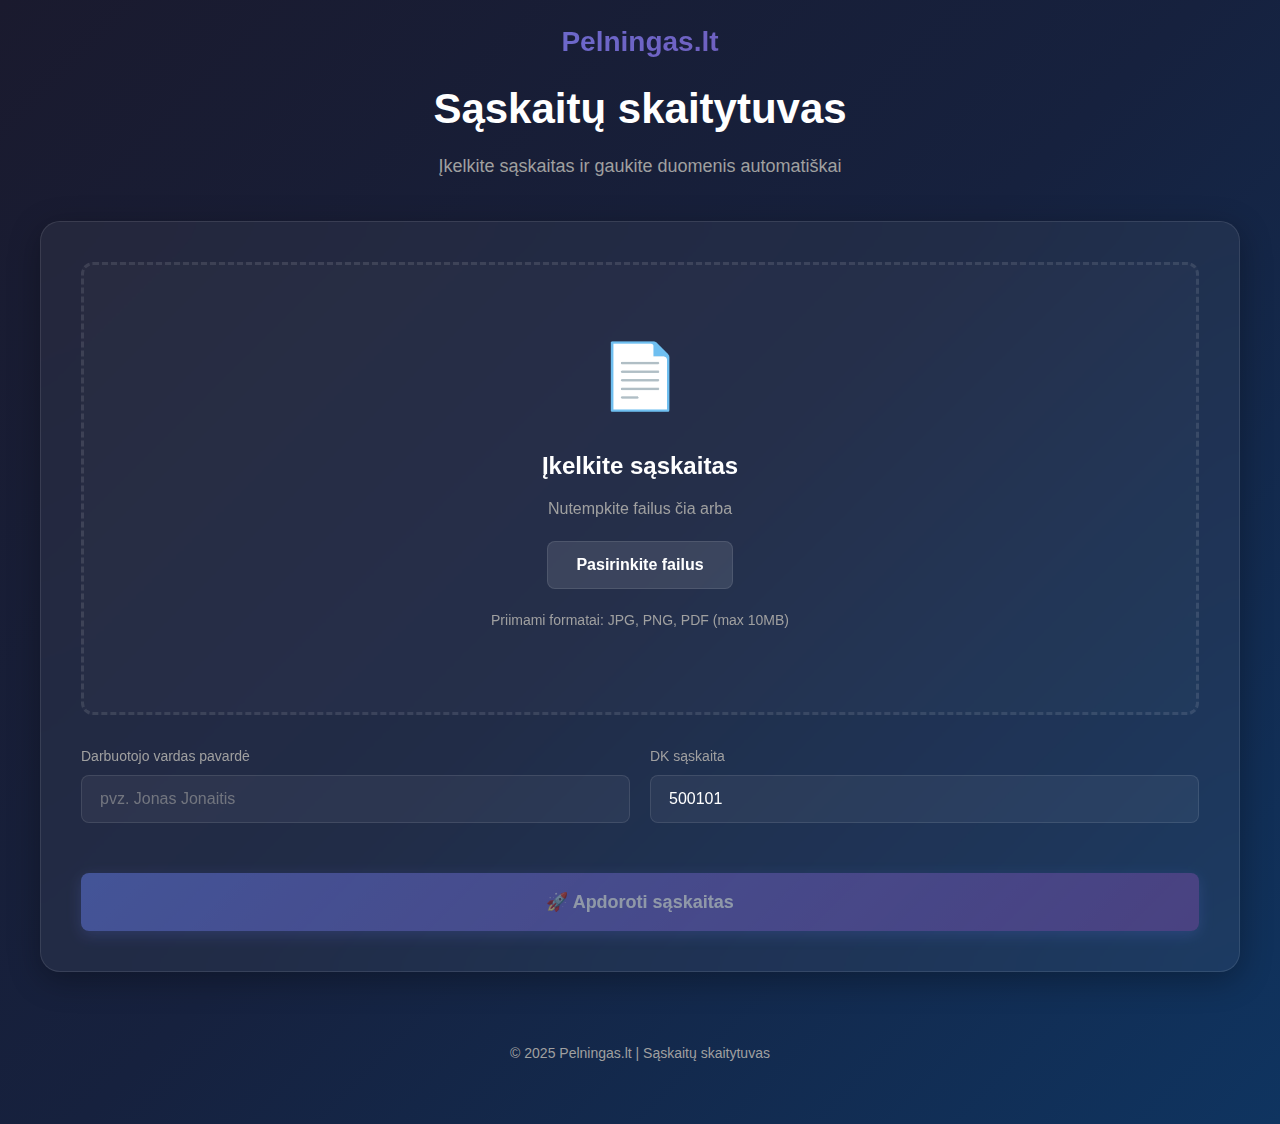
<file: index.html>
<!DOCTYPE html>
<html lang="lt">
<head>
    <meta charset="UTF-8">
    <meta name="viewport" content="width=device-width, initial-scale=1.0">
    <title>Sąskaitų skaitytuvas | Pelningas.lt</title>
    <link rel="stylesheet" href="css/styles.css">
    <!-- SheetJS library for Excel generation -->
    <script src="https://cdn.sheetjs.com/xlsx-0.20.1/package/dist/xlsx.full.min.js"></script>
</head>
<body>
    <div class="container">
        <!-- Header -->
        <header class="header">
            <div class="logo">Pelningas.lt</div>
            <h1>Sąskaitų skaitytuvas</h1>
            <p class="subtitle">Įkelkite sąskaitas ir gaukite duomenis automatiškai</p>
        </header>

        <!-- Upload Section -->
        <section id="upload-section" class="card">
            <div class="upload-zone" id="upload-zone">
                <div class="upload-icon">📄</div>
                <h3>Įkelkite sąskaitas</h3>
                <p>Nutempkite failus čia arba</p>
                <button class="btn btn-secondary" id="browse-btn">Pasirinkite failus</button>
                <input type="file" id="file-input" multiple accept=".jpg,.jpeg,.png,.pdf" hidden>
                <p class="file-types">Priimami formatai: JPG, PNG, PDF (max 10MB)</p>
            </div>

            <!-- Preview uploaded files -->
            <div id="file-preview" class="file-preview hidden">
                <h4>Pasirinkti failai:</h4>
                <ul id="file-list"></ul>
            </div>

            <!-- Additional fields -->
            <div class="form-fields">
                <div class="form-group">
                    <label for="employee">Darbuotojo vardas pavardė</label>
                    <input type="text" id="employee" placeholder="pvz. Jonas Jonaitis">
                </div>
                <div class="form-group">
                    <label for="saleCorAcc">DK sąskaita</label>
                    <input type="text" id="saleCorAcc" placeholder="500101" value="500101">
                </div>
            </div>

            <button class="btn btn-primary btn-lg" id="submit-btn" disabled>
                🚀 Apdoroti sąskaitas
            </button>
        </section>

        <!-- Processing Section -->
        <section id="processing-section" class="card hidden">
            <div class="processing">
                <div class="spinner"></div>
                <h3>Apdorojamos sąskaitos...</h3>
                <p id="processing-status">Nuskaitomas tekstas...</p>
                <div class="progress-bar">
                    <div class="progress" id="progress"></div>
                </div>
            </div>
        </section>

        <!-- Results Section -->
        <section id="results-section" class="card hidden">
            <div class="results-header">
                <div class="success-badge">
                    <span class="icon">✅</span>
                    <span>Sąskaitos sėkmingai nuskaitytos!</span>
                </div>
            </div>

            <!-- Stats -->
            <div class="stats-bar">
                <div class="stat">
                    <div class="stat-value" id="total-count">0</div>
                    <div class="stat-label">Sąskaitų</div>
                </div>
                <div class="stat">
                    <div class="stat-value" id="total-amount">0.00 €</div>
                    <div class="stat-label">Bendra suma</div>
                </div>
            </div>

            <!-- Data Table -->
            <div class="table-wrapper">
                <table id="results-table">
                    <thead>
                        <tr>
                            <th>Data</th>
                            <th>Serija</th>
                            <th>Numeris</th>
                            <th>Klientas</th>
                            <th>Įm. kodas</th>
                            <th>Darbuotojas</th>
                            <th>Suma</th>
                            <th>PVM</th>
                        </tr>
                    </thead>
                    <tbody id="results-body">
                        <!-- Dinamiškai generuojama -->
                    </tbody>
                </table>
            </div>

            <!-- Action Buttons -->
            <div class="actions">
                <a href="#" id="sheet-link" target="_blank" class="btn btn-secondary">
                    📊 Atidaryti Google Sheet
                </a>
                <button class="btn btn-primary" id="csv-btn">
                    📥 Eksportuoti Excel
                </button>
                <button class="btn btn-outline" id="reset-btn">
                    🔄 Įkelti naujas
                </button>
            </div>
        </section>

        <!-- Error Section -->
        <section id="error-section" class="card card-error hidden">
            <div class="error-content">
                <span class="error-icon">❌</span>
                <h3>Įvyko klaida</h3>
                <p id="error-message"></p>
                <button class="btn btn-secondary" id="retry-btn">Bandyti dar kartą</button>
            </div>
        </section>

        <!-- Footer -->
        <footer class="footer">
            <p>© 2025 Pelningas.lt | Sąskaitų skaitytuvas</p>
        </footer>
    </div>

    <script src="js/app.js"></script>
</body>
</html>
</file>
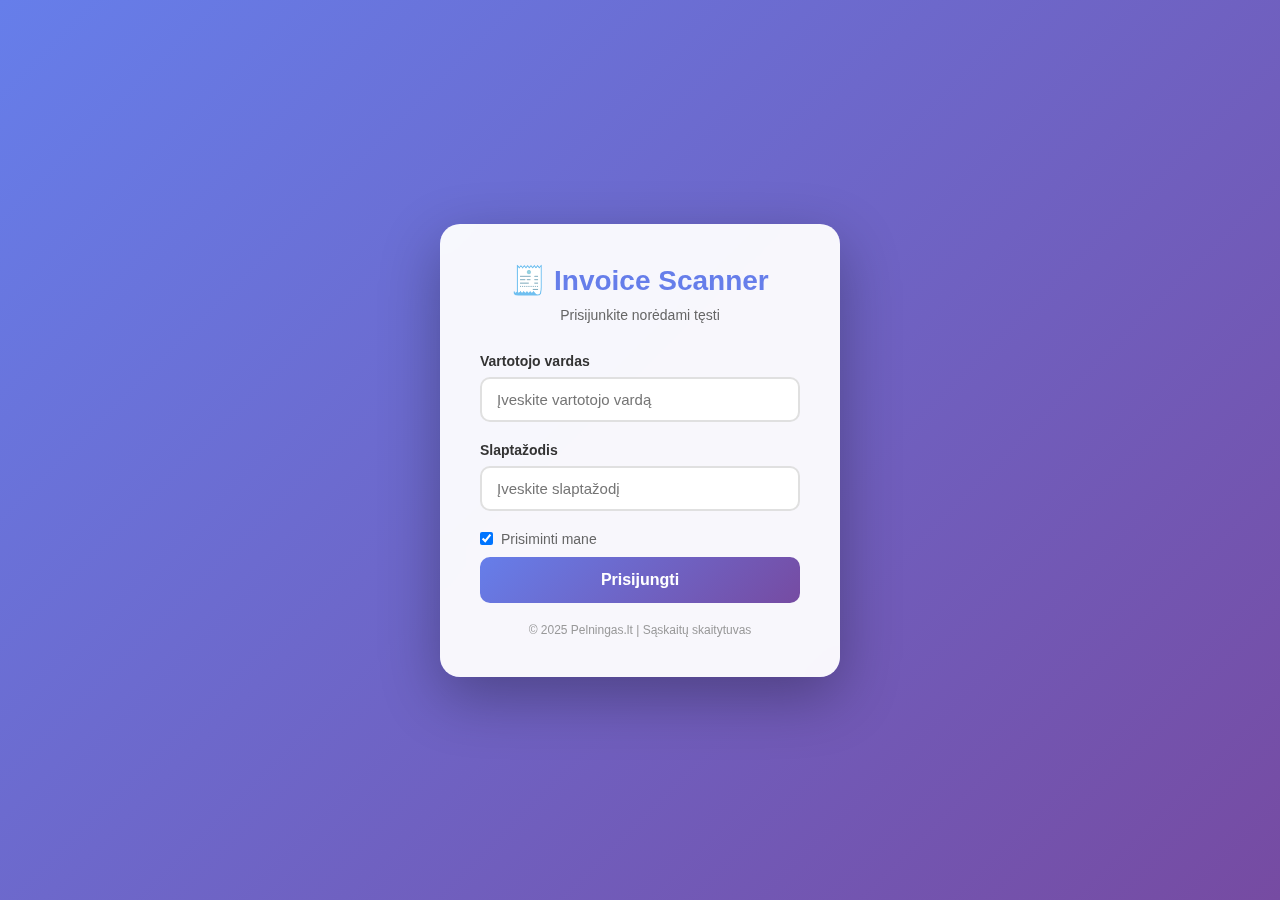
<file: auth.html>
<!DOCTYPE html>
<html lang="lt">
<head>
    <meta charset="UTF-8">
    <meta name="viewport" content="width=device-width, initial-scale=1.0">
    <title>Prisijungimas - Invoice Scanner</title>
    <style>
        * {
            margin: 0;
            padding: 0;
            box-sizing: border-box;
        }

        body {
            font-family: -apple-system, BlinkMacSystemFont, 'Segoe UI', Roboto, Oxygen, Ubuntu, Cantarell, sans-serif;
            background: linear-gradient(135deg, #667eea 0%, #764ba2 100%);
            min-height: 100vh;
            display: flex;
            align-items: center;
            justify-content: center;
            padding: 20px;
        }

        .login-container {
            background: rgba(255, 255, 255, 0.95);
            backdrop-filter: blur(10px);
            border-radius: 20px;
            padding: 40px;
            box-shadow: 0 20px 60px rgba(0, 0, 0, 0.3);
            max-width: 400px;
            width: 100%;
            animation: slideUp 0.5s ease-out;
        }

        @keyframes slideUp {
            from {
                opacity: 0;
                transform: translateY(30px);
            }
            to {
                opacity: 1;
                transform: translateY(0);
            }
        }

        .logo {
            text-align: center;
            margin-bottom: 30px;
        }

        .logo h1 {
            color: #667eea;
            font-size: 28px;
            margin-bottom: 10px;
        }

        .logo p {
            color: #666;
            font-size: 14px;
        }

        .form-group {
            margin-bottom: 20px;
        }

        label {
            display: block;
            color: #333;
            font-size: 14px;
            font-weight: 600;
            margin-bottom: 8px;
        }

        input {
            width: 100%;
            padding: 12px 15px;
            border: 2px solid #e0e0e0;
            border-radius: 10px;
            font-size: 15px;
            transition: all 0.3s;
            background: white;
        }

        input:focus {
            outline: none;
            border-color: #667eea;
            box-shadow: 0 0 0 3px rgba(102, 126, 234, 0.1);
        }

        .btn-login {
            width: 100%;
            padding: 14px;
            background: linear-gradient(135deg, #667eea 0%, #764ba2 100%);
            color: white;
            border: none;
            border-radius: 10px;
            font-size: 16px;
            font-weight: 600;
            cursor: pointer;
            transition: all 0.3s;
            margin-top: 10px;
        }

        .btn-login:hover {
            transform: translateY(-2px);
            box-shadow: 0 10px 25px rgba(102, 126, 234, 0.4);
        }

        .btn-login:active {
            transform: translateY(0);
        }

        .error-message {
            background: #fee;
            border: 1px solid #fcc;
            color: #c33;
            padding: 12px;
            border-radius: 8px;
            margin-bottom: 20px;
            font-size: 14px;
            display: none;
            animation: shake 0.5s;
        }

        @keyframes shake {
            0%, 100% { transform: translateX(0); }
            25% { transform: translateX(-10px); }
            75% { transform: translateX(10px); }
        }

        .error-message.show {
            display: block;
        }

        .remember-me {
            display: flex;
            align-items: center;
            margin-top: 15px;
        }

        .remember-me input[type="checkbox"] {
            width: auto;
            margin-right: 8px;
        }

        .remember-me label {
            margin-bottom: 0;
            font-weight: normal;
            font-size: 14px;
            color: #666;
        }

        .footer {
            text-align: center;
            margin-top: 20px;
            color: #999;
            font-size: 12px;
        }

        @media (max-width: 480px) {
            .login-container {
                padding: 30px 20px;
            }
        }
    </style>
</head>
<body>
    <div class="login-container">
        <div class="logo">
            <h1>🧾 Invoice Scanner</h1>
            <p>Prisijunkite norėdami tęsti</p>
        </div>

        <div class="error-message" id="error-message">
            Neteisingas vartotojo vardas arba slaptažodis
        </div>

        <form id="login-form">
            <div class="form-group">
                <label for="username">Vartotojo vardas</label>
                <input 
                    type="text" 
                    id="username" 
                    name="username" 
                    placeholder="Įveskite vartotojo vardą"
                    autocomplete="username"
                    required
                >
            </div>

            <div class="form-group">
                <label for="password">Slaptažodis</label>
                <input 
                    type="password" 
                    id="password" 
                    name="password" 
                    placeholder="Įveskite slaptažodį"
                    autocomplete="current-password"
                    required
                >
            </div>

            <div class="remember-me">
                <input type="checkbox" id="remember" name="remember" checked>
                <label for="remember">Prisiminti mane</label>
            </div>

            <button type="submit" class="btn-login">
                Prisijungti
            </button>
        </form>

        <div class="footer">
            © 2025 Pelningas.lt | Sąskaitų skaitytuvas
        </div>
    </div>

    <script>
        // ============================================
        // KONFIGŪRACIJA
        // ============================================
        const AUTH_CONFIG = {
            // n8n authentication webhook URL
            authWebhookUrl: 'https://pelningas.app.n8n.cloud/webhook/auth',
            
            // Sesijos galiojimo laikas (dienomis)
            sessionDays: 30
        };
        // ============================================

        const form = document.getElementById('login-form');
        const errorMessage = document.getElementById('error-message');
        const usernameInput = document.getElementById('username');
        const passwordInput = document.getElementById('password');
        const rememberCheckbox = document.getElementById('remember');

        // Patikrinkite ar jau prisijungęs
        window.addEventListener('DOMContentLoaded', () => {
            if (isAuthenticated()) {
                redirectToApp();
            }
        });

        // Form submission
        form.addEventListener('submit', async (e) => {
            e.preventDefault();
            
            const username = usernameInput.value.trim();
            const password = passwordInput.value;
            const remember = rememberCheckbox.checked;

            // Disable button during validation
            const submitBtn = form.querySelector('.btn-login');
            submitBtn.disabled = true;
            submitBtn.textContent = 'Tikrinama...';

            const isValid = await validateCredentials(username, password);

            if (isValid) {
                // Sėkmingai prisijungta
                saveSession(username, remember);
                redirectToApp();
            } else {
                // Klaida
                showError();
                passwordInput.value = '';
                passwordInput.focus();
                
                // Re-enable button
                submitBtn.disabled = false;
                submitBtn.textContent = 'Prisijungti';
            }
        });

        // Validuoti kredencialus per n8n
        async function validateCredentials(username, password) {
            try {
                const response = await fetch(AUTH_CONFIG.authWebhookUrl, {
                    method: 'POST',
                    headers: {
                        'Content-Type': 'application/json'
                    },
                    body: JSON.stringify({
                        username: username,
                        password: password
                    })
                });

                if (!response.ok) {
                    console.error('Auth webhook error:', response.status);
                    return false;
                }

                const data = await response.json();
                
                // n8n grąžina array, paimame pirmą elementą
                const result = Array.isArray(data) ? data[0] : data;
                
                return result.success === true;
            } catch (error) {
                console.error('Authentication error:', error);
                return false;
            }
        }

        // Išsaugoti sesiją
        function saveSession(username, remember) {
            const sessionData = {
                username: username,
                timestamp: Date.now(),
                expiresIn: remember ? AUTH_CONFIG.sessionDays * 24 * 60 * 60 * 1000 : 24 * 60 * 60 * 1000
            };

            if (remember) {
                localStorage.setItem('invoice_auth', JSON.stringify(sessionData));
            } else {
                sessionStorage.setItem('invoice_auth', JSON.stringify(sessionData));
            }
        }

        // Patikrinti ar autentifikuotas
        function isAuthenticated() {
            const localData = localStorage.getItem('invoice_auth');
            const sessionData = sessionStorage.getItem('invoice_auth');
            
            const authData = localData || sessionData;
            
            if (!authData) return false;

            try {
                const parsed = JSON.parse(authData);
                const now = Date.now();
                const elapsed = now - parsed.timestamp;

                // Patikrinti ar sesija galioja
                if (elapsed < parsed.expiresIn) {
                    return true;
                }

                // Sesija pasibaigė
                clearSession();
                return false;
            } catch (e) {
                clearSession();
                return false;
            }
        }

        // Išvalyti sesiją
        function clearSession() {
            localStorage.removeItem('invoice_auth');
            sessionStorage.removeItem('invoice_auth');
        }

        // Rodyti klaidą
        function showError() {
            errorMessage.classList.add('show');
            setTimeout(() => {
                errorMessage.classList.remove('show');
            }, 3000);
        }

        // Redirect į app
        function redirectToApp() {
            window.location.href = 'index.html';
        }

        // Enter key support
        usernameInput.addEventListener('keypress', (e) => {
            if (e.key === 'Enter') {
                passwordInput.focus();
            }
        });
    </script>
</body>
</html>
</file>
<file: css/styles.css>
/* CSS Variables */
:root {
    --primary-start: #667eea;
    --primary-end: #764ba2;
    --success-start: #11998e;
    --success-end: #38ef7d;
    --bg-start: #1a1a2e;
    --bg-mid: #16213e;
    --bg-end: #0f3460;
    --text-primary: #ffffff;
    --text-secondary: #a0a0a0;
    --error: #ff4757;
    --card-bg: rgba(255, 255, 255, 0.05);
    --border-color: rgba(255, 255, 255, 0.1);
    --radius-sm: 8px;
    --radius-md: 12px;
    --radius-lg: 20px;
}

/* Reset */
* {
    margin: 0;
    padding: 0;
    box-sizing: border-box;
}

/* Base Styles */
body {
    font-family: -apple-system, BlinkMacSystemFont, 'Segoe UI', Roboto, 'Helvetica Neue', Arial, sans-serif;
    background: linear-gradient(135deg, var(--bg-start) 0%, var(--bg-mid) 50%, var(--bg-end) 100%);
    color: var(--text-primary);
    min-height: 100vh;
    line-height: 1.6;
    padding: 20px;
}

.container {
    max-width: 1200px;
    margin: 0 auto;
}

/* Header */
.header {
    text-align: center;
    margin-bottom: 40px;
    animation: fadeInDown 0.6s ease;
}

.logo {
    font-size: 28px;
    font-weight: 700;
    background: linear-gradient(135deg, var(--primary-start), var(--primary-end));
    -webkit-background-clip: text;
    -webkit-text-fill-color: transparent;
    background-clip: text;
    margin-bottom: 10px;
}

.header-top {
    display: flex;
    justify-content: space-between;
    align-items: center;
    margin-bottom: 20px;
}

.btn-logout {
    background: rgba(255, 255, 255, 0.1);
    backdrop-filter: blur(10px);
    border: 1px solid rgba(255, 255, 255, 0.2);
    color: var(--text-primary);
    padding: 10px 20px;
    border-radius: var(--radius-md);
    cursor: pointer;
    font-size: 14px;
    transition: all 0.3s ease;
}

.btn-logout:hover {
    background: rgba(255, 255, 255, 0.2);
    border-color: rgba(255, 255, 255, 0.3);
    transform: translateY(-2px);
}

.btn-logout #username-display {
    font-weight: 600;
    color: var(--primary-start);
}

.header h1 {
    font-size: 42px;
    font-weight: 700;
    margin-bottom: 10px;
}

.subtitle {
    color: var(--text-secondary);
    font-size: 18px;
}

/* Card Component */
.card {
    background: var(--card-bg);
    backdrop-filter: blur(20px);
    -webkit-backdrop-filter: blur(20px);
    border-radius: var(--radius-lg);
    padding: 40px;
    margin-bottom: 30px;
    border: 1px solid var(--border-color);
    box-shadow: 0 8px 32px rgba(0, 0, 0, 0.3);
    animation: fadeInUp 0.6s ease;
}

.card-error {
    background: rgba(255, 71, 87, 0.1);
    border-color: var(--error);
}

/* Upload Zone */
.upload-zone {
    border: 3px dashed var(--border-color);
    border-radius: var(--radius-md);
    padding: 60px 40px;
    text-align: center;
    transition: all 0.3s ease;
    cursor: pointer;
    background: rgba(255, 255, 255, 0.02);
}

.upload-zone:hover {
    border-color: var(--primary-start);
    background: rgba(102, 126, 234, 0.05);
    transform: translateY(-2px);
}

.upload-zone.drag-over {
    border-color: var(--success-start);
    background: rgba(17, 153, 142, 0.1);
    transform: scale(1.02);
}

.upload-icon {
    font-size: 64px;
    margin-bottom: 20px;
    animation: float 3s ease-in-out infinite;
}

.upload-zone h3 {
    font-size: 24px;
    margin-bottom: 10px;
}

.upload-zone p {
    color: var(--text-secondary);
    margin-bottom: 20px;
}

.file-types {
    font-size: 14px;
    color: var(--text-secondary);
    margin-top: 20px !important;
}

/* File Preview */
.file-preview {
    margin-top: 30px;
    animation: fadeIn 0.4s ease;
}

.file-preview h4 {
    margin-bottom: 15px;
    color: var(--text-secondary);
    font-size: 14px;
    text-transform: uppercase;
    letter-spacing: 1px;
}

#file-list {
    list-style: none;
}

#file-list li {
    display: flex;
    align-items: center;
    justify-content: space-between;
    padding: 12px 16px;
    background: rgba(255, 255, 255, 0.03);
    border: 1px solid var(--border-color);
    border-radius: var(--radius-sm);
    margin-bottom: 8px;
    transition: all 0.3s ease;
}

#file-list li:hover {
    background: rgba(255, 255, 255, 0.05);
    transform: translateX(5px);
}

.file-name {
    flex: 1;
    overflow: hidden;
    text-overflow: ellipsis;
    white-space: nowrap;
}

.file-size {
    color: var(--text-secondary);
    font-size: 14px;
    margin: 0 15px;
}

.remove-file {
    background: rgba(255, 71, 87, 0.2);
    border: none;
    color: var(--error);
    width: 28px;
    height: 28px;
    border-radius: 50%;
    cursor: pointer;
    font-size: 20px;
    line-height: 1;
    transition: all 0.3s ease;
}

.remove-file:hover {
    background: var(--error);
    color: white;
    transform: rotate(90deg);
}

/* Form Fields */
.form-fields {
    display: grid;
    grid-template-columns: repeat(auto-fit, minmax(250px, 1fr));
    gap: 20px;
    margin: 30px 0;
}

.form-group {
    display: flex;
    flex-direction: column;
}

.form-group label {
    margin-bottom: 8px;
    color: var(--text-secondary);
    font-size: 14px;
    font-weight: 500;
}

.form-group input {
    padding: 14px 18px;
    background: rgba(255, 255, 255, 0.05);
    border: 1px solid var(--border-color);
    border-radius: var(--radius-sm);
    color: var(--text-primary);
    font-size: 16px;
    transition: all 0.3s ease;
}

.form-group input:focus {
    outline: none;
    border-color: var(--primary-start);
    background: rgba(255, 255, 255, 0.08);
    box-shadow: 0 0 0 3px rgba(102, 126, 234, 0.1);
}

.form-group input::placeholder {
    color: var(--text-secondary);
    opacity: 0.6;
}

/* Buttons */
.btn {
    padding: 14px 28px;
    border: none;
    border-radius: var(--radius-sm);
    font-size: 16px;
    font-weight: 600;
    cursor: pointer;
    transition: all 0.3s ease;
    text-decoration: none;
    display: inline-flex;
    align-items: center;
    justify-content: center;
    gap: 8px;
}

.btn-primary {
    background: linear-gradient(135deg, var(--primary-start), var(--primary-end));
    color: white;
    box-shadow: 0 4px 15px rgba(102, 126, 234, 0.4);
}

.btn-primary:hover {
    transform: translateY(-2px);
    box-shadow: 0 6px 20px rgba(102, 126, 234, 0.6);
}

.btn-primary:active {
    transform: translateY(0);
}

.btn-primary:disabled {
    opacity: 0.5;
    cursor: not-allowed;
    transform: none;
}

.btn-secondary {
    background: rgba(255, 255, 255, 0.1);
    color: white;
    border: 1px solid var(--border-color);
}

.btn-secondary:hover {
    background: rgba(255, 255, 255, 0.15);
    transform: translateY(-2px);
}

.btn-outline {
    background: transparent;
    color: white;
    border: 2px solid var(--border-color);
}

.btn-outline:hover {
    border-color: var(--primary-start);
    background: rgba(102, 126, 234, 0.1);
}

.btn-lg {
    width: 100%;
    padding: 18px 32px;
    font-size: 18px;
    margin-top: 20px;
}

/* Processing Section */
.processing {
    text-align: center;
    padding: 60px 20px;
}

.spinner {
    width: 64px;
    height: 64px;
    border: 4px solid rgba(255, 255, 255, 0.1);
    border-top-color: var(--primary-start);
    border-radius: 50%;
    margin: 0 auto 30px;
    animation: spin 1s linear infinite;
}

.processing h3 {
    font-size: 24px;
    margin-bottom: 10px;
}

#processing-status {
    color: var(--text-secondary);
    margin-bottom: 30px;
}

.progress-bar {
    width: 100%;
    height: 8px;
    background: rgba(255, 255, 255, 0.1);
    border-radius: 10px;
    overflow: hidden;
    margin-top: 20px;
}

.progress {
    height: 100%;
    background: linear-gradient(90deg, var(--success-start), var(--success-end));
    width: 0;
    transition: width 0.5s ease;
    border-radius: 10px;
}

/* Results Section */
.results-header {
    margin-bottom: 30px;
}

.success-badge {
    display: inline-flex;
    align-items: center;
    gap: 10px;
    padding: 12px 24px;
    background: linear-gradient(135deg, var(--success-start), var(--success-end));
    border-radius: 50px;
    font-weight: 600;
}

.success-badge .icon {
    font-size: 24px;
}

/* Stats Bar */
.stats-bar {
    display: grid;
    grid-template-columns: repeat(auto-fit, minmax(200px, 1fr));
    gap: 20px;
    margin-bottom: 30px;
}

.stat {
    background: rgba(255, 255, 255, 0.03);
    border: 1px solid var(--border-color);
    border-radius: var(--radius-md);
    padding: 24px;
    text-align: center;
    transition: all 0.3s ease;
}

.stat:hover {
    transform: translateY(-5px);
    box-shadow: 0 10px 30px rgba(0, 0, 0, 0.3);
}

.stat-value {
    font-size: 36px;
    font-weight: 700;
    background: linear-gradient(135deg, var(--primary-start), var(--primary-end));
    -webkit-background-clip: text;
    -webkit-text-fill-color: transparent;
    background-clip: text;
    margin-bottom: 8px;
}

.stat-label {
    color: var(--text-secondary);
    font-size: 14px;
    text-transform: uppercase;
    letter-spacing: 1px;
}

/* Table */
.table-wrapper {
    overflow-x: auto;
    margin-bottom: 30px;
    border-radius: var(--radius-md);
    border: 1px solid var(--border-color);
}

#results-table {
    width: 100%;
    border-collapse: collapse;
}

#results-table thead {
    background: rgba(255, 255, 255, 0.05);
}

#results-table th {
    padding: 16px;
    text-align: left;
    font-weight: 600;
    color: var(--text-secondary);
    text-transform: uppercase;
    font-size: 12px;
    letter-spacing: 1px;
    border-bottom: 2px solid var(--border-color);
}

#results-table td {
    padding: 16px;
    border-bottom: 1px solid var(--border-color);
}

#results-table tbody tr {
    transition: all 0.3s ease;
}

#results-table tbody tr:hover {
    background: rgba(255, 255, 255, 0.05);
}

#results-table tbody tr:last-child td {
    border-bottom: none;
}

.amount {
    font-weight: 600;
    color: var(--success-start);
}

/* Actions */
.actions {
    display: flex;
    gap: 15px;
    flex-wrap: wrap;
}

.actions .btn {
    flex: 1;
    min-width: 200px;
}

/* Error Section */
.error-content {
    text-align: center;
    padding: 40px 20px;
}

.error-icon {
    font-size: 64px;
    display: block;
    margin-bottom: 20px;
}

.error-content h3 {
    font-size: 28px;
    margin-bottom: 15px;
    color: var(--error);
}

#error-message {
    color: var(--text-secondary);
    margin-bottom: 30px;
    font-size: 16px;
}

/* Footer */
.footer {
    text-align: center;
    padding: 40px 20px;
    color: var(--text-secondary);
    font-size: 14px;
}

/* Utility Classes */
.hidden {
    display: none !important;
}

/* Animations */
@keyframes fadeInDown {
    from {
        opacity: 0;
        transform: translateY(-30px);
    }
    to {
        opacity: 1;
        transform: translateY(0);
    }
}

@keyframes fadeInUp {
    from {
        opacity: 0;
        transform: translateY(30px);
    }
    to {
        opacity: 1;
        transform: translateY(0);
    }
}

@keyframes fadeIn {
    from {
        opacity: 0;
    }
    to {
        opacity: 1;
    }
}

@keyframes float {
    0%, 100% {
        transform: translateY(0);
    }
    50% {
        transform: translateY(-10px);
    }
}

@keyframes spin {
    to {
        transform: rotate(360deg);
    }
}

/* Responsive Design */
@media (max-width: 768px) {
    body {
        padding: 10px;
    }

    .header h1 {
        font-size: 32px;
    }

    .subtitle {
        font-size: 16px;
    }

    .card {
        padding: 24px;
    }

    .upload-zone {
        padding: 40px 20px;
    }

    .upload-icon {
        font-size: 48px;
    }

    .form-fields {
        grid-template-columns: 1fr;
    }

    .stats-bar {
        grid-template-columns: 1fr;
    }

    .actions {
        flex-direction: column;
    }

    .actions .btn {
        width: 100%;
        min-width: auto;
    }

    #results-table {
        font-size: 14px;
    }

    #results-table th,
    #results-table td {
        padding: 10px;
    }
}

@media (max-width: 480px) {
    .header h1 {
        font-size: 24px;
    }

    .logo {
        font-size: 22px;
    }

    .card {
        padding: 16px;
    }

    .upload-zone h3 {
        font-size: 20px;
    }

    .stat-value {
        font-size: 28px;
    }

    #results-table th,
    #results-table td {
        padding: 8px;
        font-size: 12px;
    }
}
</file>
